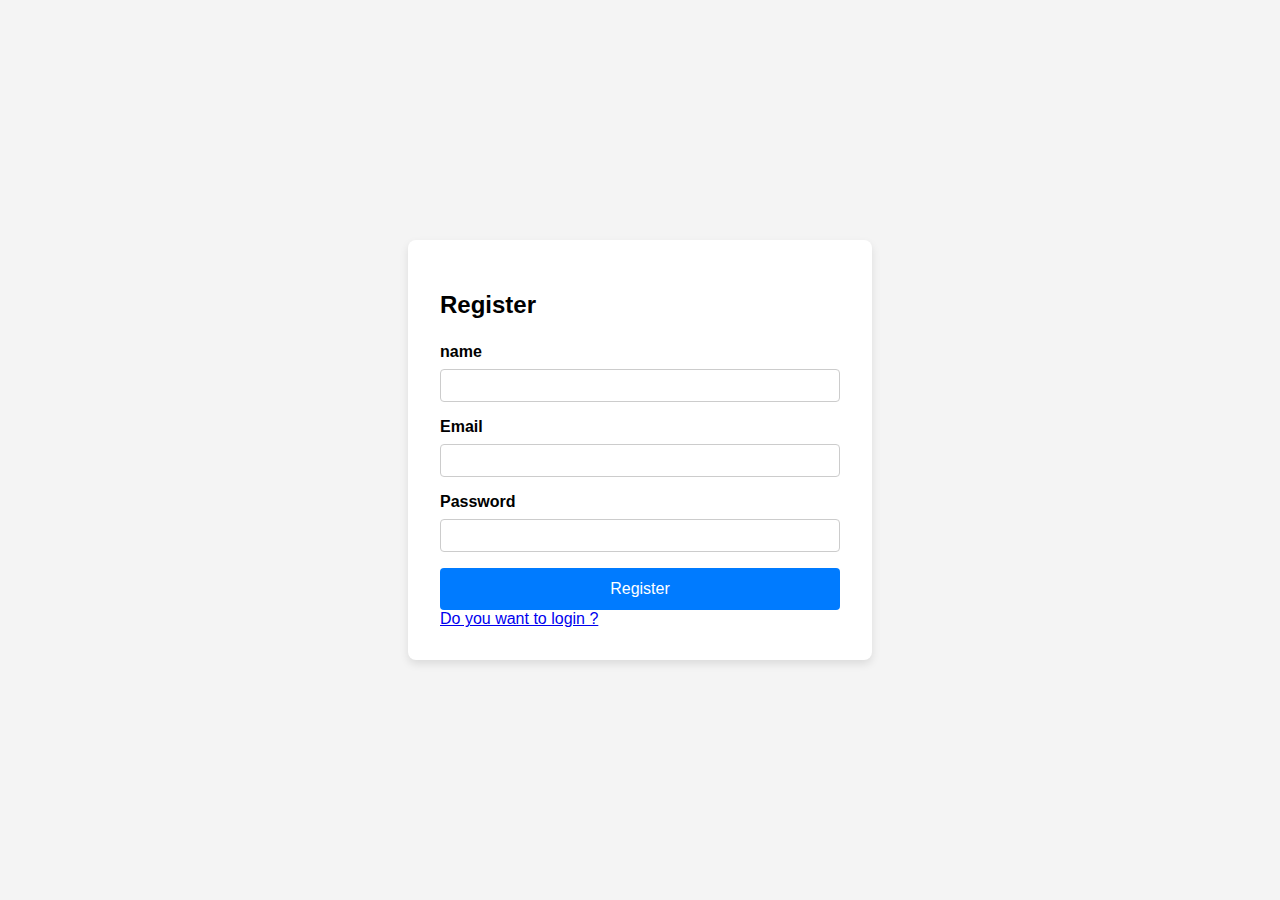
<file: index.html>
<!DOCTYPE html>
<html lang="en">
<head>
    <meta charset="UTF-8">
    <meta name="viewport" content="width=device-width, initial-scale=1.0">
    <title>Document</title>
    <link rel="stylesheet" href="style.css">
</head>
<body>
    
    <div class="container1">
     <div class="container">
        <div class="sign-in-form register" id="regp">
            <h2>Register</h2>
            <form onsubmit="return false">
                <div class="input-group">
                    <label >name</label>
                    <input type="text" id="name" name="name" required>
                </div>
                <div class="input-group">
                    <label >Email</label>
                    <input type="email" id="email" name="email" required>
                </div>
                <div class="input-group">
                    <label>Password</label>
                    <input type="password" id="password" name="password" required>
                </div>
                <button type="submit" onclick="register(event) ; registerB(event)" id="reg">Register</button>
                <a href="login.html">Do you want to login ?</a>                
            </form>
        </div>            
        </div>
    </div>
</div>
    
    <script src="script.js"></script>
</body>
</html>
</file>
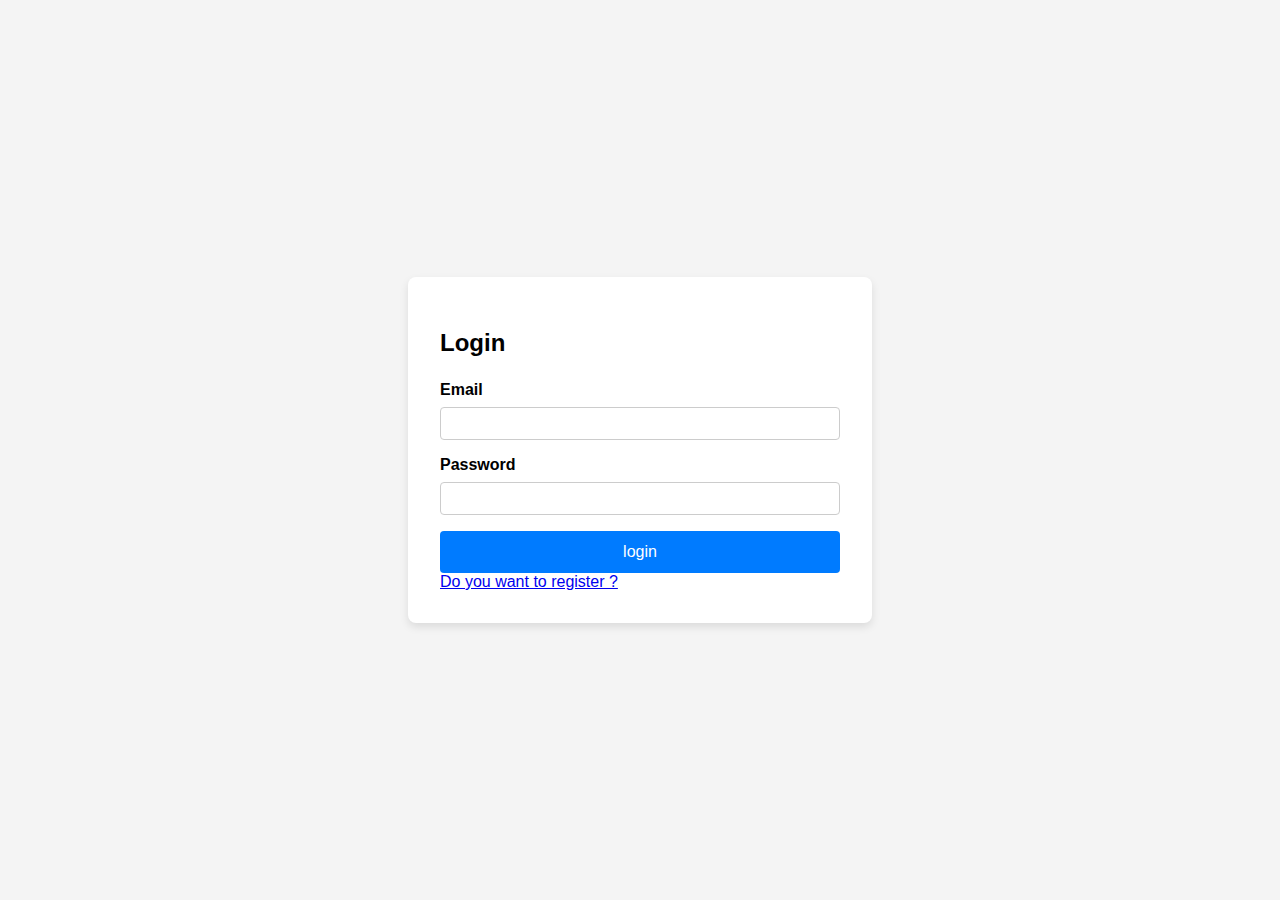
<file: login.html>
<!DOCTYPE html>
<html lang="en">
<head>
    <meta charset="UTF-8">
    <meta name="viewport" content="width=device-width, initial-scale=1.0">
    <title>Document</title>
    <link rel="stylesheet" href="style.css">
</head>
<body>
    <!-- <a href="canban.html">link</a> -->
<div class="container2"> 
    <div class="container">
       <div class="sign-in-form register" id="logp">
        <h2>Login</h2>
        <form onsubmit="return false">
            <div class="input-group ">
                <label >Email</label>
                <input type="email" id="l-email" name="email" required>
            </div>
            <div class="input-group">
                <label >Password</label>
                <input type="password" id="l-password" name="password" required>
            </div>
                  <button type="submit" onclick="login(event)" id="log">login</button>
               <a href="index.html">Do you want to register ?</a>                
           </form>
       </div>            
       </div>
   </div>
</div>
   
    <script src="script.js"></script>
</body>
</html>
</file>
<file: style.css>
body {
    margin: 0;
    font-family: Arial, sans-serif;
    background: #f0f2f5;
    /* display: flex;
    justify-content: center;
    align-items: center; */
    height: 100vh;
}

header{
    text-align: center;
    margin: 10px;

    p{
        font-size: 1.5rem;
        font-style: italic;
        font-weight: 500;
    }
}


.container {
    background: #fff;
    padding: 2rem;
    box-shadow: 0 4px 8px rgba(0, 0, 0, 0.1);
    border-radius: 8px;
    max-width: 400px;
    width: 100%;
}
.container1{
    width: 100%;
    height: 100%;
    display: flex;
    justify-content: center;
    align-items: center;
}
.container2{
    width: 100%;
    height: 100%;
    display: flex;
    justify-content: center;
    align-items: center;
}
.sign-in-form {
    display: flex;
    flex-direction: column;
    align-items: center;
}

.sign-in-form h2 {
    margin-bottom: 1.5rem;
}

.input-group {
    width: 100%;
    margin-bottom: 1rem;
}

.input-group label {
    display: block;
    margin-bottom: 0.5rem;
    font-weight: bold;
}

.input-group input {
    width: 100%;
    padding: 0.5rem;
    border: 1px solid #ccc;
    border-radius: 4px;
    box-sizing: border-box;
}

button {
    width: 100%;
    padding: 0.75rem;
    background-color: #007bff;
    color: white;
    border: none;
    border-radius: 4px;
    cursor: pointer;
    font-size: 1rem;
}

button:hover {
    background-color: #0056b3;
}

.footer-text {
    margin-top: 1rem;
}

.footer-text a {
    color: #007bff;
    text-decoration: none;
}

.footer-text a:hover {
    text-decoration: underline;
}
.line{
    border: 1px solid #ccc;
    width: 100%;
    margin-bottom: 1rem;
}
/*********************************************
    kan ban 
*********************************************/
body {
    font-family: Arial, sans-serif;
    /* display: flex;
    justify-content: center;
    align-items: center; */
    height: 100vh;
    margin: 0;
    background-color: #f4f4f4;
}

.containing{
    height: 100%;
    width: 100%;
    display: flex;
    justify-content: center;
    align-items: center;
}

.kanban-board {
    display: flex;
    justify-content: center;
    align-items: center; 
    height: 90%;
    gap: 30px;
    width: 87%;
}

.kanban-column {
    background-color: #e2e2e2;
    border-radius: 8px;
    padding: 10px;
    width: 100%;
    box-shadow: 0 2px 4px rgba(0, 0, 0, 0.1);
}

.kanban-column h2 {
    margin-top: 0;
    font-size: 1.4em;
    color: #333;
}

.kanban-card {
    background-color: #fff;
    border: 1px solid #ddd;
    border-radius: 4px;
    padding: 10px;
    margin-bottom: 10px;
    box-shadow: 0 1px 3px rgba(0, 0, 0, 0.1);
}

.icon {
    cursor: pointer;
    display: flex;
    justify-content: space-between;
    align-items: center;
}
.butn{
    background-color: transparent !important;
    width: auto !important;
    height: auto !important;  
    color: white !important;
    border: none !important;
    border-radius: 4px !important;
    cursor: pointer !important;
    font-size: 1rem !important;
}
.modal-body{
    width: 570px !important;
    height: 300px !important; 
}
textarea{
    width: 85% !important;
    height: 60% !important;
    border: 1px solid #ccc !important;
    border-radius: 4px !important;
    padding: 10px !important;
    font-size: 1rem !important;
    resize: none !important;
}
/****************************************** ***
    card 
*********************************************/
body {
    /* display: flex;
    justify-content: center;
    align-items: center; */
    height: 100vh;
    margin: 0;
    background-color: #f4f4f4;
    font-family: Arial, sans-serif;
}

.card {
    background-color: #fff;
    border-radius: 8px;
    box-shadow: 0 4px 8px rgba(0, 0, 0, 0.1);
    overflow: hidden;
    max-width: 100%;
    text-align: center;
    transition: transform 0.2s;
}

.card:hover {
    transform: scale(1.05);
}

.card-img {
    width: 100%;
    height: auto;
}

.card-content {
    padding: 20px;
}

.card-title {
    font-size: 1.5em;
    margin: 0;
}

.card-text {
    font-size: 1em;
    color: #666;
    margin: 10px 0 20px;
}

.card-btn {
    display: inline-block;
    padding: 10px 20px;
    background-color: #007bff;
    color: #fff;
    border: none;
    border-radius: 4px;
    text-decoration: none;
    font-size: 1em;
    transition: background-color 0.2s;
}

.card-btn:hover {
    background-color: #0056b3;
}
.butt{
    display: flex;
    justify-content: space-between;
    align-items: center;
}
.c-header{
    display: flex;
    justify-content: space-between;
    align-items: center;
}
.airport{
    height: 100%;
    width: 100%;
}
.login{
    /* visibility: hidden; */
    display: none;
}
.register{
    display: block;
}
</file>
